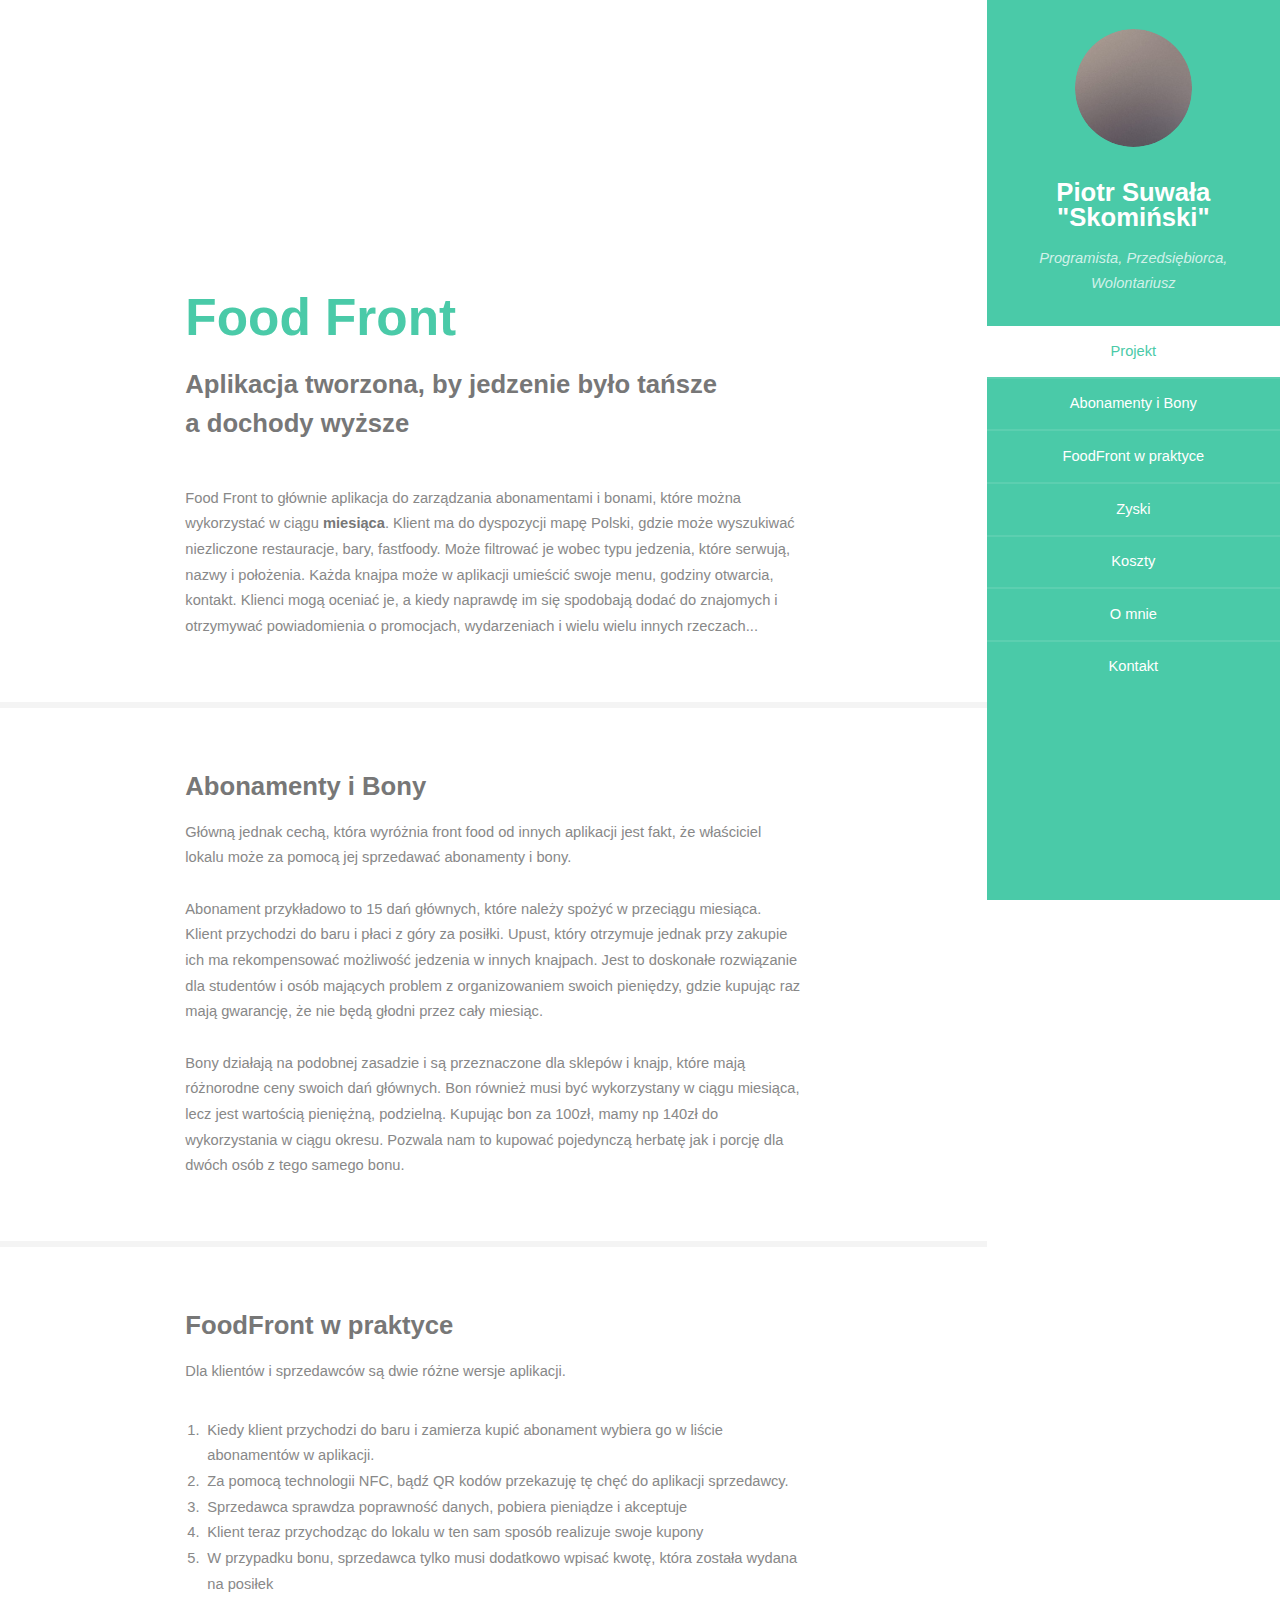
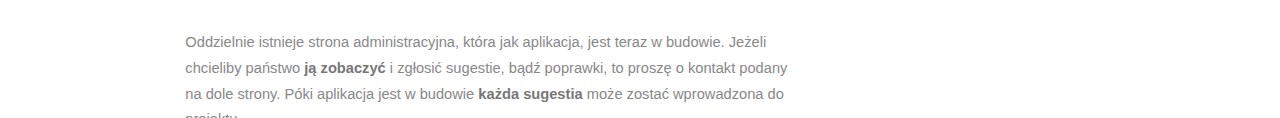
<file: index.html>
<!DOCTYPE html>
<!--
To change this license header, choose License Headers in Project Properties.
To change this template file, choose Tools | Templates
and open the template in the editor.
-->
<html>
    <head>
        <title>Witaj na foodfront.pl - Piotr Skomiński</title>
        <meta charset="UTF-8">
        <meta http-equiv="refresh" content="0; url=/landingpage/" />
        <style media="screen" type="text/css">
            body{background-color: #3B3B3B;color:#b6d9b4}
            img{display: block;margin-left: auto;margin-right: auto;}
            body div{margin-left: 20%;margin-right: 20%;margin-bottom: 100px;}
            b{color: red;}
            a {color:#b6d9b4}
            h1{margin-left: -10%;}
        </style>
    </head>
    <body>

    </body>
</html>
</file>
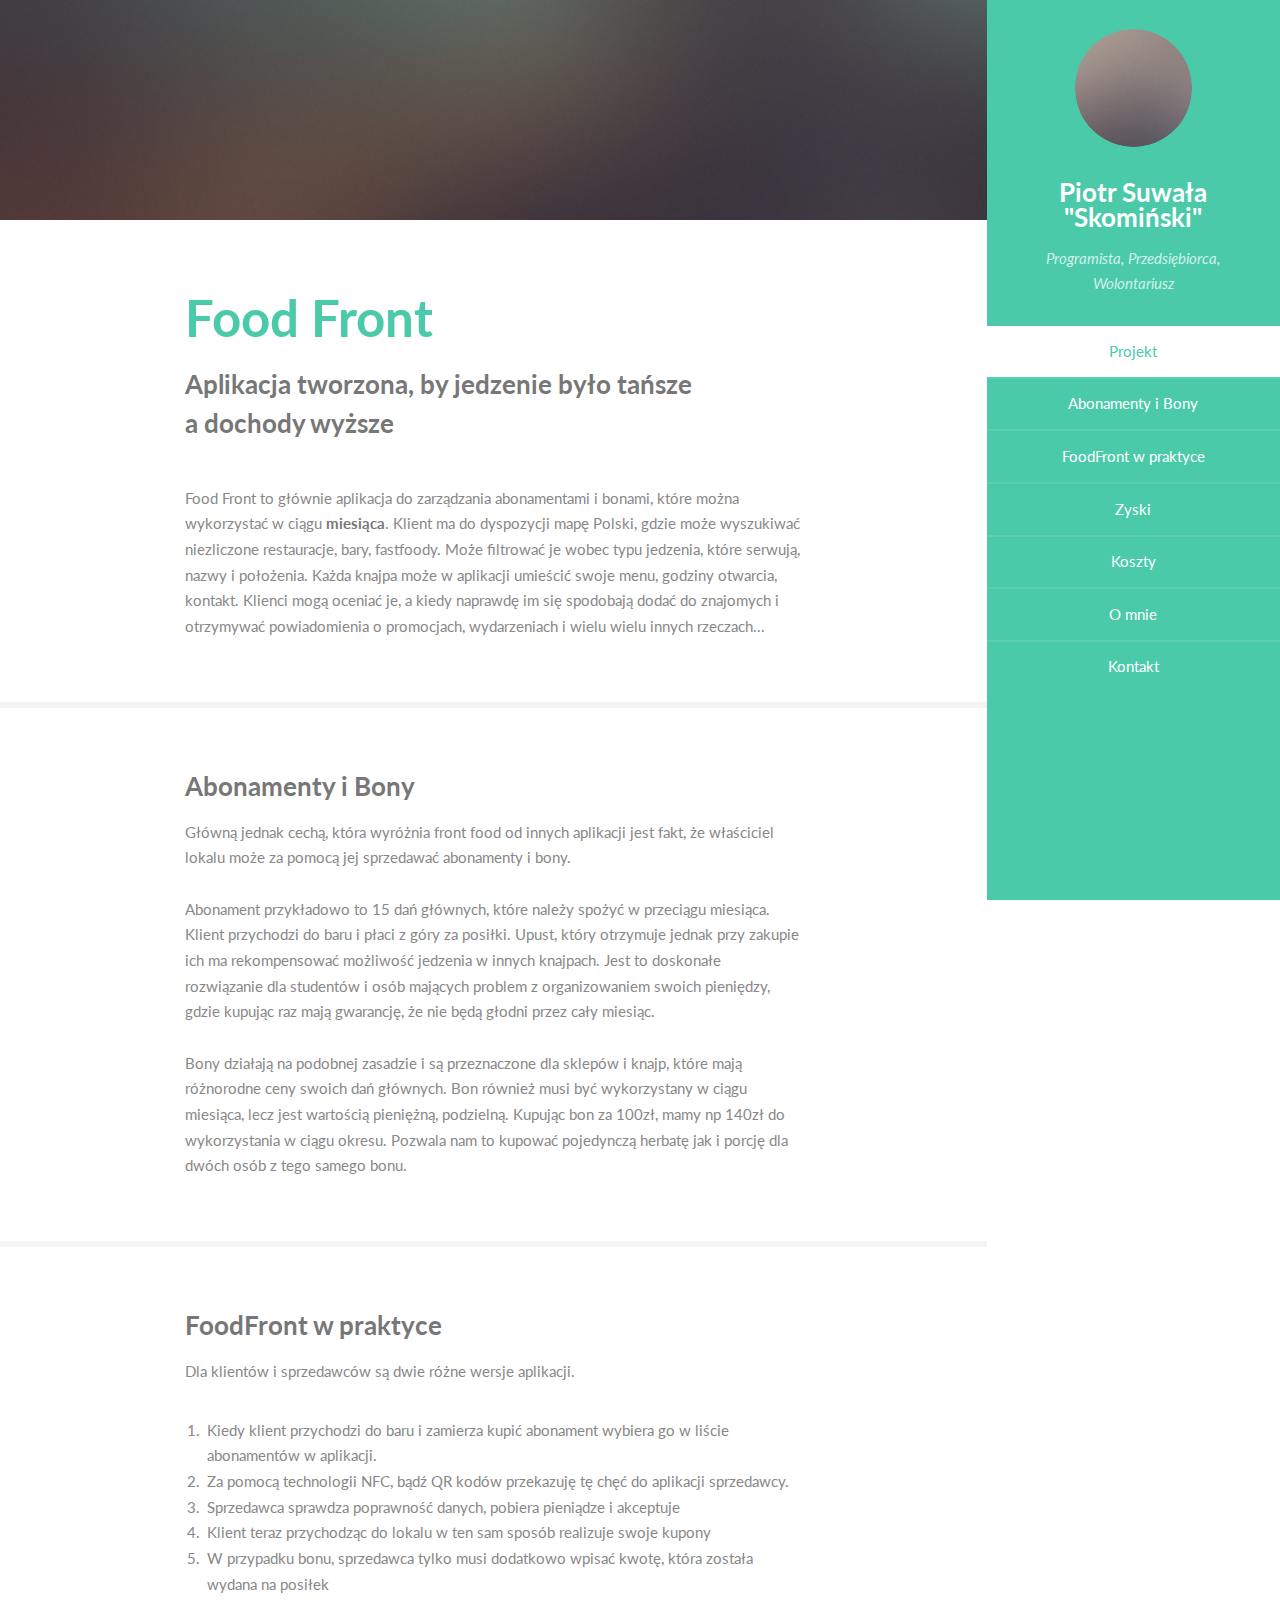
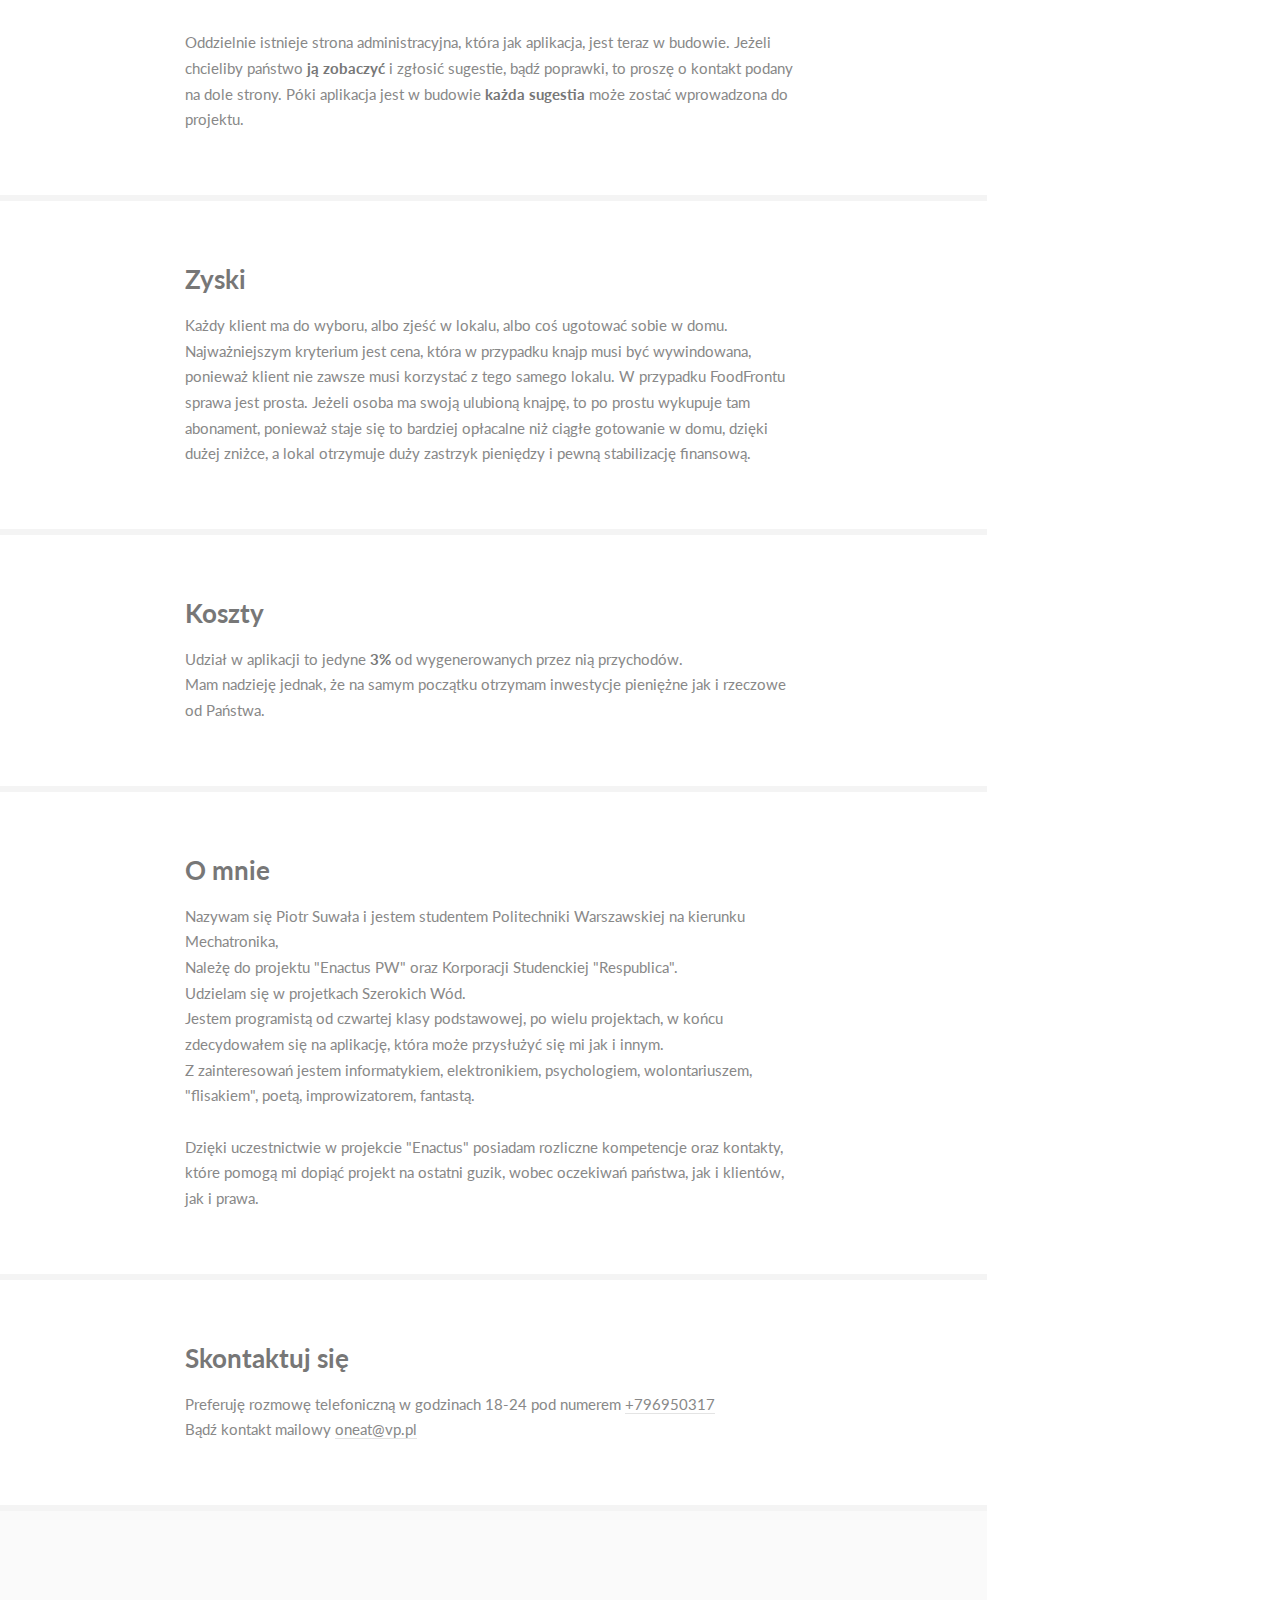
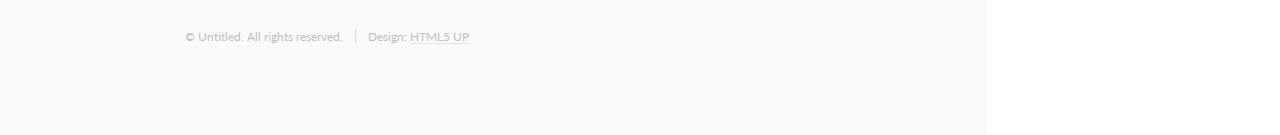
<file: landingpage/index.html>
<!DOCTYPE HTML>
<!--
        Read Only by HTML5 UP
        html5up.net | @n33co
        Free for personal and commercial use under the CCA 3.0 license (html5up.net/license)
-->
<html>
    <head>
        <title>Witaj na foodfront.pl</title>
        <meta charset="utf-8" />
        <meta name="viewport" content="width=device-width, initial-scale=1" />
        <!--[if lte IE 8]><script src="assets/js/ie/html5shiv.js"></script><![endif]-->
        <link rel="stylesheet" href="assets/css/main.css" />
        <!--[if lte IE 8]><link rel="stylesheet" href="assets/css/ie8.css" /><![endif]-->
    </head>
    <body>

        <!-- Header -->
        <section id="header">
            <header>
                <span class="image avatar"><img src="images/avatar.jpg" alt="" /></span>
                <h1 id="logo"><a href="#">Piotr Suwała "Skomiński"</a></h1>
                <p>Programista, Przedsiębiorca, Wolontariusz</p>
            </header>
            <nav id="nav">
                <ul>
                    <li><a href="#one" class="active">Projekt</a></li>
                    <li><a href="#two">Abonamenty i Bony</a></li>
                    <li><a href="#twohalf">FoodFront w praktyce</a></li>
                    <li><a href="#three">Zyski</a></li>
                    <li><a href="#four">Koszty</a></li>
                    <li><a href="#five">O mnie</a></li>
                    <li><a href="#six">Kontakt</a></li>
                </ul>
            </nav>
            <footer>
                <!--<ul class="icons">
                    <li><a href="#" class="icon fa-twitter"><span class="label">Twitter</span></a></li>
                    <li><a href="#" class="icon fa-facebook"><span class="label">Facebook</span></a></li>
                    <li><a href="#" class="icon fa-instagram"><span class="label">Instagram</span></a></li>
                    <li><a href="#" class="icon fa-github"><span class="label">Github</span></a></li>
                    <li><a href="#" class="icon fa-envelope"><span class="label">Email</span></a></li>
                </ul>-->
            </footer>
        </section>

        <!-- Wrapper -->
        <div id="wrapper">

            <!-- Main -->
            <div id="main">

                <!-- One -->
                <section id="one">
                    <div class="container">
                        <header class="major">
                            <h2>Food Front</h2>
                            <p>Aplikacja tworzona, by jedzenie było tańsze<br/>
                                a dochody wyższe</p>
                        </header>
                        <p>
                            Food Front to głównie aplikacja do zarządzania abonamentami i bonami, które można wykorzystać w ciągu <b>miesiąca</b>.
                            Klient ma do dyspozycji mapę Polski, gdzie może wyszukiwać niezliczone restauracje, bary, fastfoody.
                            Może filtrować je wobec typu jedzenia, które serwują, nazwy i położenia.
                            Każda knajpa może w aplikacji umieścić swoje menu, godziny otwarcia, kontakt. 
                            Klienci mogą oceniać je, a kiedy naprawdę im się spodobają dodać do znajomych 
                            i otrzymywać powiadomienia o promocjach, wydarzeniach i wielu wielu innych rzeczach...

                        </p>
                    </div>
                </section>

                <!-- Two -->
                <section id="two">
                    <div class="container">
                        <h3>Abonamenty i Bony</h3>
                        <p>
                            Główną jednak cechą, która wyróżnia front food od innych aplikacji jest fakt, że właściciel lokalu może za pomocą jej
                            sprzedawać abonamenty i bony. <br/><br/>

                            Abonament przykładowo to 15 dań głównych, które należy spożyć w przeciągu miesiąca. Klient przychodzi do baru
                            i płaci z góry za posiłki. Upust, który otrzymuje jednak przy zakupie ich ma rekompensować możliwość jedzenia w innych knajpach.
                            Jest to doskonałe rozwiązanie dla studentów i osób mających problem z organizowaniem swoich pieniędzy, gdzie kupując raz mają
                            gwarancję, że nie będą głodni przez cały miesiąc.<br/><br/>

                            Bony działają na podobnej zasadzie i są przeznaczone dla sklepów i knajp, które mają różnorodne ceny swoich dań głównych.
                            Bon również musi być wykorzystany w ciągu miesiąca, lecz jest wartością pieniężną, podzielną. Kupując bon za 100zł, mamy
                            np 140zł do wykorzystania w ciągu okresu. Pozwala nam to kupować pojedynczą herbatę jak i porcję dla dwóch osób z tego samego bonu.
                        </p>
                    </div>
                </section>


                <section id="twohalf">
                    <div class="container">
                        <h3>FoodFront w praktyce</h3>
                        <p>
                            Dla klientów i sprzedawców są dwie różne wersje aplikacji.<br/>

                        <ol>
                            <li>Kiedy klient przychodzi do baru i zamierza kupić abonament wybiera go w liście abonamentów w aplikacji.</li>
                            <li>Za pomocą technologii NFC, bądź QR kodów przekazuję tę chęć do aplikacji sprzedawcy.</li>
                            <li>Sprzedawca sprawdza poprawność danych, pobiera pieniądze i akceptuje</li>
                            <li>Klient teraz przychodząc do lokalu w ten sam sposób realizuje swoje kupony</li>
                            <li>W przypadku bonu, sprzedawca tylko musi dodatkowo wpisać kwotę, która została wydana na posiłek</li>
                        </ol>

                        Oddzielnie istnieje strona administracyjna, która jak aplikacja, jest teraz w budowie. Jeżeli chcieliby państwo <b>ją zobaczyć</b>
                        i zgłosić sugestie, bądź poprawki, to proszę o kontakt podany na dole strony. Póki aplikacja jest w budowie <b>każda sugestia</b>
                        może zostać wprowadzona do projektu.

                        </p>
                    </div>
                </section>

                <!-- Three -->
                <section id="three">
                    <div class="container">
                        <h3>Zyski</h3>
                        <p>
                            Każdy klient ma do wyboru, albo zjeść w lokalu, albo coś ugotować sobie w domu.
                            Najważniejszym kryterium jest cena, która w przypadku knajp musi być wywindowana, ponieważ klient
                            nie zawsze musi korzystać z tego samego lokalu. W przypadku FoodFrontu sprawa jest prosta.
                            Jeżeli osoba ma swoją ulubioną knajpę, to po prostu wykupuje tam abonament, ponieważ staje się
                            to bardziej opłacalne niż ciągłe gotowanie w domu, dzięki dużej zniżce, a lokal otrzymuje duży
                            zastrzyk pieniędzy i pewną stabilizację finansową.
                            
                            
                            
                        </p>
                    </div>
                </section>

                <section id="four">
                    <div class="container">
                        <h3>Koszty</h3>
                        <p>
                            Udział w aplikacji to jedyne <b>3%</b> od wygenerowanych przez nią przychodów.<br/>
                            Mam nadzieję jednak, że na samym początku otrzymam inwestycje pieniężne jak i rzeczowe od Państwa.
                        </p>
                    </div>
                </section>

                <section id="five">
                    <div class="container">
                        <h3>O mnie</h3>
                        <p>
                            Nazywam się Piotr Suwała i jestem studentem Politechniki Warszawskiej na kierunku Mechatronika, <br/>
                            Należę do projektu "Enactus PW" oraz Korporacji Studenckiej "Respublica". <br/>
                            Udzielam się w projetkach Szerokich Wód. <br/>
                            Jestem programistą od czwartej klasy podstawowej, po wielu projektach, w końcu zdecydowałem się na 
                            aplikację, która może przysłużyć się mi jak i innym. <br/>
                            Z zainteresowań jestem informatykiem, elektronikiem, psychologiem, wolontariuszem,
                            "flisakiem", poetą, improwizatorem, fantastą.<br/><br/>

                            Dzięki uczestnictwie w projekcie "Enactus" posiadam rozliczne kompetencje oraz kontakty, które pomogą mi
                            dopiąć projekt na ostatni guzik, wobec oczekiwań państwa, jak i klientów, jak i prawa.

                        </p>
                    </div>
                </section>

                <section id="six">
                    <div class="container">
                        <h3>Skontaktuj się</h3>
                        <p>
                            Preferuję rozmowę telefoniczną w godzinach 18-24 pod numerem <a href="tel:+796950317">+796950317</a><br/>
                            Bądź kontakt mailowy <a href="mailto:oneat@vp.pl">oneat@vp.pl</a>
                        </p>
                    </div>
                </section>




                <!-- Footer -->
                <section id="footer">
                    <div class="container">
                        <ul class="copyright">
                            <li>&copy; Untitled. All rights reserved.</li><li>Design: <a href="http://html5up.net">HTML5 UP</a></li>
                        </ul>
                    </div>
                </section>

            </div>

            <!-- Scripts -->
            <script src="assets/js/jquery.min.js"></script>
            <script src="assets/js/jquery.scrollzer.min.js"></script>
            <script src="assets/js/jquery.scrolly.min.js"></script>
            <script src="assets/js/skel.min.js"></script>
            <script src="assets/js/util.js"></script>
            <!--[if lte IE 8]><script src="assets/js/ie/respond.min.js"></script><![endif]-->
            <script src="assets/js/main.js"></script>
    </div>
    </body>
</html>
</file>
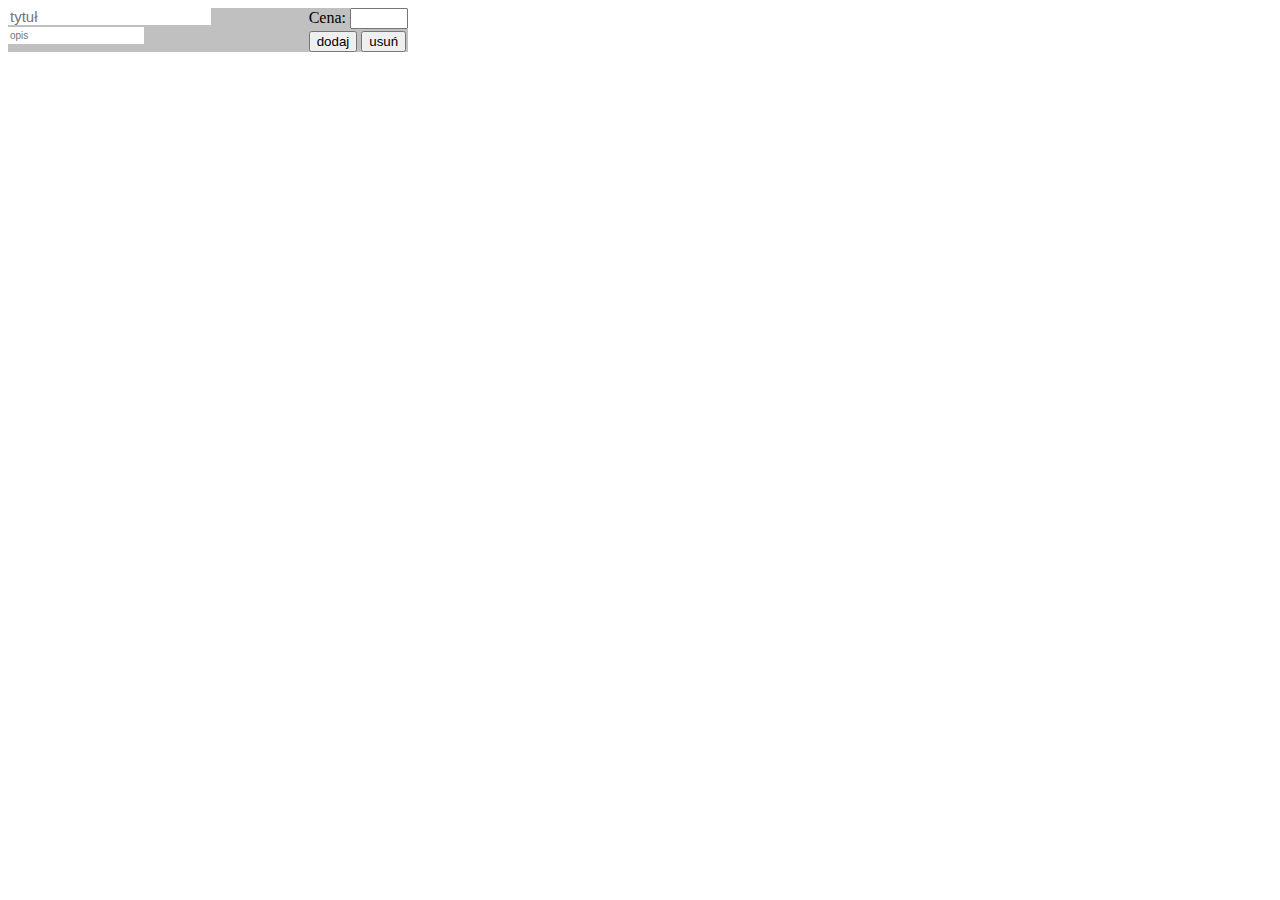
<file: testinger.html>
<!DOCTYPE html>
<!--
To change this license header, choose License Headers in Project Properties.
To change this template file, choose Tools | Templates
and open the template in the editor.
-->
<html>
    <head>
        <title>TODO supply a title</title>
        <meta charset="UTF-8">
        <meta name="viewport" content="width=device-width, initial-scale=1.0">
        <script type="text/javascript">

            

            /**
             * 
             * @param  
             * @returns {undefined}
             */
            function add($element) {
                var $temp = $element.parentNode.parentNode.parentNode.children[1];
                var $append = $element.parentNode.parentNode.parentNode.cloneNode(true);
                $append.children[1].innerHTML = "";
                $temp.appendChild($append);

            }

            function del($element) {
                if ($element.parentNode.parentNode.parentNode.children[1].innerHTML === "") {
                    $element.parentNode.parentNode.parentNode.parentNode.removeChild($element.parentNode.parentNode.parentNode);
                }
            }

            function list() {
                var $temp = nodes(document.getElementById("menu"), new Object())
                $temp = JSON.stringify($temp);

                $form = new XMLHttpRequest();

            }

            function nodes($element, $tree) {
                $root = $element.children[0];
                $tree.price = $root.children[0].children[0].value;
                $tree.title = $root.children[1].value;
                $tree.subtitle = $root.children[2].value;
                var $others = $element.children[1].children;
                $tree.children = new Array();

                for (var $i = 0; $i < $others.length; $i++) {
                    $tree.children[$i] = nodes($others[$i], new Object());
                }

                return $tree;

            }

        </script>
        <style>
            .noborder { border:none;}
        </style>
    </head>
    <body>
        <div style="float:left;" id="menu">
            <div style="background-color: silver;float:left;width:400px;clear:both;">
                <div style="display:block;float:right;"> 
                    Cena:
                    <input style="width:50px;height:15px;margin-bottom: 2px;" type="text"><br/>
                    <input onclick="add(this)" type="button" value="dodaj"/>
                    <input onclick="del(this)" type="button" value="usuń"/>

                </div>
                <input class="noborder" placeholder="tytuł"  style="display:block;height:15px;margin-bottom: 2px;font-size:15px;" type="text">
                <input class="noborder" placeholder="opis" style="display:block;height:15px;font-size:10px;" type="text">



            </div>
            <div style="margin-left:20px;clear:both;float:left;width:400px;"> 

            </div>
        </div>
    </body>
</html>
</file>
<file: landingpage/assets/css/ie8.css>
/*
	Read Only by HTML5 UP
	html5up.net | @n33co
	Free for personal and commercial use under the CCA 3.0 license (html5up.net/license)
*/

/* Basic */

	code,
	input[type="text"],
	input[type="password"],
	input[type="email"],
	select,
	textarea,
	.box,
	.image,
	.image img,
	input[type="submit"],
	input[type="reset"],
	input[type="button"],
	.button {
		position: relative;
		-ms-behavior: url("assets/js/ie/PIE.htc");
	}

/* Form */

	input[type="text"],
	input[type="password"],
	input[type="email"],
	select {
		line-height: 2.75em;
	}

	input[type="checkbox"],
	input[type="radio"] {
		-moz-appearance: normal;
		-webkit-appearance: normal;
		-ms-appearance: normal;
		appearance: normal;
	}

		input[type="checkbox"] + label,
		input[type="radio"] + label {
			padding: 0 0 0 1.5em;
		}

			input[type="checkbox"] + label:before,
			input[type="radio"] + label:before {
				display: none;
			}

/* Button */

	input[type="submit"].alt,
	input[type="reset"].alt,
	input[type="button"].alt,
	.button.alt {
		border: solid 2px #e4e4e4;
	}
</file>
<file: landingpage/assets/css/main.css>
@import url("font-awesome.min.css");
@import url("http://fonts.googleapis.com/css?family=Lato:400,400italic,700,700italic|Source+Code+Pro:400");

/*
	Read Only by HTML5 UP
	html5up.net | @n33co
	Free for personal and commercial use under the CCA 3.0 license (html5up.net/license)
*/

/* Reset */

	html, body, div, span, applet, object, iframe, h1, h2, h3, h4, h5, h6, p, blockquote, pre, a, abbr, acronym, address, big, cite, code, del, dfn, em, img, ins, kbd, q, s, samp, small, strike, strong, sub, sup, tt, var, b, u, i, center, dl, dt, dd, ol, ul, li, fieldset, form, label, legend, table, caption, tbody, tfoot, thead, tr, th, td, article, aside, canvas, details, embed, figure, figcaption, footer, header, hgroup, menu, nav, output, ruby, section, summary, time, mark, audio, video {
		margin: 0;
		padding: 0;
		border: 0;
		font-size: 100%;
		font: inherit;
		vertical-align: baseline;
	}

	article, aside, details, figcaption, figure, footer, header, hgroup, menu, nav, section {
		display: block;
	}

	body {
		line-height: 1;
	}

	ol, ul {
		list-style: none;
	}

	blockquote, q {
		quotes: none;
	}

	blockquote:before, blockquote:after, q:before, q:after {
		content: '';
		content: none;
	}

	table {
		border-collapse: collapse;
		border-spacing: 0;
	}

	body {
		-webkit-text-size-adjust: none;
	}

/* Box Model */

	*, *:before, *:after {
		-moz-box-sizing: border-box;
		-webkit-box-sizing: border-box;
		box-sizing: border-box;
	}

/* Containers */

	.container {
		margin-left: auto;
		margin-right: auto;
	}

	.container.\31 25\25 {
		width: 100%;
		max-width: 56.25em;
		min-width: 45em;
	}

	.container.\37 5\25 {
		width: 33.75em;
	}

	.container.\35 0\25 {
		width: 22.5em;
	}

	.container.\32 5\25 {
		width: 11.25em;
	}

	.container {
		width: 45em;
	}

	@media screen and (max-width: 1680px) {

		.container.\31 25\25 {
			width: 100%;
			max-width: 56.25em;
			min-width: 45em;
		}

		.container.\37 5\25 {
			width: 33.75em;
		}

		.container.\35 0\25 {
			width: 22.5em;
		}

		.container.\32 5\25 {
			width: 11.25em;
		}

		.container {
			width: 45em;
		}

	}

	@media screen and (max-width: 1280px) {

		.container.\31 25\25 {
			width: 100%;
			max-width: 52.5em;
			min-width: 42em;
		}

		.container.\37 5\25 {
			width: 31.5em;
		}

		.container.\35 0\25 {
			width: 21em;
		}

		.container.\32 5\25 {
			width: 10.5em;
		}

		.container {
			width: 42em;
		}

	}

	@media screen and (max-width: 1024px) {

		.container.\31 25\25 {
			width: 100%;
			max-width: 106.25%;
			min-width: 85%;
		}

		.container.\37 5\25 {
			width: 63.75%;
		}

		.container.\35 0\25 {
			width: 42.5%;
		}

		.container.\32 5\25 {
			width: 21.25%;
		}

		.container {
			width: 85% !important;
		}

	}

	@media screen and (max-width: 736px) {

		.container.\31 25\25 {
			width: 100%;
			max-width: 112.5%;
			min-width: 90%;
		}

		.container.\37 5\25 {
			width: 67.5%;
		}

		.container.\35 0\25 {
			width: 45%;
		}

		.container.\32 5\25 {
			width: 22.5%;
		}

		.container {
			width: 90% !important;
		}

	}

	@media screen and (max-width: 480px) {

		.container.\31 25\25 {
			width: 100%;
			max-width: 112.5%;
			min-width: 90%;
		}

		.container.\37 5\25 {
			width: 67.5%;
		}

		.container.\35 0\25 {
			width: 45%;
		}

		.container.\32 5\25 {
			width: 22.5%;
		}

		.container {
			width: 90% !important;
		}

	}

/* Grid */

	.row {
		border-bottom: solid 1px transparent;
		-moz-box-sizing: border-box;
		-webkit-box-sizing: border-box;
		box-sizing: border-box;
	}

	.row > * {
		float: left;
		-moz-box-sizing: border-box;
		-webkit-box-sizing: border-box;
		box-sizing: border-box;
	}

	.row:after, .row:before {
		content: '';
		display: block;
		clear: both;
		height: 0;
	}

	.row.uniform > * > :first-child {
		margin-top: 0;
	}

	.row.uniform > * > :last-child {
		margin-bottom: 0;
	}

	.row.\30 \25 > * {
		padding: 0 0 0 0em;
	}

	.row.\30 \25 {
		margin: 0 0 -1px 0em;
	}

	.row.uniform.\30 \25 > * {
		padding: 0em 0 0 0em;
	}

	.row.uniform.\30 \25 {
		margin: 0em 0 -1px 0em;
	}

	.row > * {
		padding: 0 0 0 2em;
	}

	.row {
		margin: 0 0 -1px -2em;
	}

	.row.uniform > * {
		padding: 2em 0 0 2em;
	}

	.row.uniform {
		margin: -2em 0 -1px -2em;
	}

	.row.\32 00\25 > * {
		padding: 0 0 0 4em;
	}

	.row.\32 00\25 {
		margin: 0 0 -1px -4em;
	}

	.row.uniform.\32 00\25 > * {
		padding: 4em 0 0 4em;
	}

	.row.uniform.\32 00\25 {
		margin: -4em 0 -1px -4em;
	}

	.row.\31 50\25 > * {
		padding: 0 0 0 3em;
	}

	.row.\31 50\25 {
		margin: 0 0 -1px -3em;
	}

	.row.uniform.\31 50\25 > * {
		padding: 3em 0 0 3em;
	}

	.row.uniform.\31 50\25 {
		margin: -3em 0 -1px -3em;
	}

	.row.\35 0\25 > * {
		padding: 0 0 0 1em;
	}

	.row.\35 0\25 {
		margin: 0 0 -1px -1em;
	}

	.row.uniform.\35 0\25 > * {
		padding: 1em 0 0 1em;
	}

	.row.uniform.\35 0\25 {
		margin: -1em 0 -1px -1em;
	}

	.row.\32 5\25 > * {
		padding: 0 0 0 0.5em;
	}

	.row.\32 5\25 {
		margin: 0 0 -1px -0.5em;
	}

	.row.uniform.\32 5\25 > * {
		padding: 0.5em 0 0 0.5em;
	}

	.row.uniform.\32 5\25 {
		margin: -0.5em 0 -1px -0.5em;
	}

	.\31 2u, .\31 2u\24 {
		width: 100%;
		clear: none;
		margin-left: 0;
	}

	.\31 1u, .\31 1u\24 {
		width: 91.6666666667%;
		clear: none;
		margin-left: 0;
	}

	.\31 0u, .\31 0u\24 {
		width: 83.3333333333%;
		clear: none;
		margin-left: 0;
	}

	.\39 u, .\39 u\24 {
		width: 75%;
		clear: none;
		margin-left: 0;
	}

	.\38 u, .\38 u\24 {
		width: 66.6666666667%;
		clear: none;
		margin-left: 0;
	}

	.\37 u, .\37 u\24 {
		width: 58.3333333333%;
		clear: none;
		margin-left: 0;
	}

	.\36 u, .\36 u\24 {
		width: 50%;
		clear: none;
		margin-left: 0;
	}

	.\35 u, .\35 u\24 {
		width: 41.6666666667%;
		clear: none;
		margin-left: 0;
	}

	.\34 u, .\34 u\24 {
		width: 33.3333333333%;
		clear: none;
		margin-left: 0;
	}

	.\33 u, .\33 u\24 {
		width: 25%;
		clear: none;
		margin-left: 0;
	}

	.\32 u, .\32 u\24 {
		width: 16.6666666667%;
		clear: none;
		margin-left: 0;
	}

	.\31 u, .\31 u\24 {
		width: 8.3333333333%;
		clear: none;
		margin-left: 0;
	}

	.\31 2u\24 + *,
	.\31 1u\24 + *,
	.\31 0u\24 + *,
	.\39 u\24 + *,
	.\38 u\24 + *,
	.\37 u\24 + *,
	.\36 u\24 + *,
	.\35 u\24 + *,
	.\34 u\24 + *,
	.\33 u\24 + *,
	.\32 u\24 + *,
	.\31 u\24 + * {
		clear: left;
	}

	.\-11u {
		margin-left: 91.66667%;
	}

	.\-10u {
		margin-left: 83.33333%;
	}

	.\-9u {
		margin-left: 75%;
	}

	.\-8u {
		margin-left: 66.66667%;
	}

	.\-7u {
		margin-left: 58.33333%;
	}

	.\-6u {
		margin-left: 50%;
	}

	.\-5u {
		margin-left: 41.66667%;
	}

	.\-4u {
		margin-left: 33.33333%;
	}

	.\-3u {
		margin-left: 25%;
	}

	.\-2u {
		margin-left: 16.66667%;
	}

	.\-1u {
		margin-left: 8.33333%;
	}

	@media screen and (max-width: 1680px) {

		.row > * {
			padding: 0 0 0 2em;
		}

		.row {
			margin: 0 0 -1px -2em;
		}

		.row.uniform > * {
			padding: 2em 0 0 2em;
		}

		.row.uniform {
			margin: -2em 0 -1px -2em;
		}

		.row.\32 00\25 > * {
			padding: 0 0 0 4em;
		}

		.row.\32 00\25 {
			margin: 0 0 -1px -4em;
		}

		.row.uniform.\32 00\25 > * {
			padding: 4em 0 0 4em;
		}

		.row.uniform.\32 00\25 {
			margin: -4em 0 -1px -4em;
		}

		.row.\31 50\25 > * {
			padding: 0 0 0 3em;
		}

		.row.\31 50\25 {
			margin: 0 0 -1px -3em;
		}

		.row.uniform.\31 50\25 > * {
			padding: 3em 0 0 3em;
		}

		.row.uniform.\31 50\25 {
			margin: -3em 0 -1px -3em;
		}

		.row.\35 0\25 > * {
			padding: 0 0 0 1em;
		}

		.row.\35 0\25 {
			margin: 0 0 -1px -1em;
		}

		.row.uniform.\35 0\25 > * {
			padding: 1em 0 0 1em;
		}

		.row.uniform.\35 0\25 {
			margin: -1em 0 -1px -1em;
		}

		.row.\32 5\25 > * {
			padding: 0 0 0 0.5em;
		}

		.row.\32 5\25 {
			margin: 0 0 -1px -0.5em;
		}

		.row.uniform.\32 5\25 > * {
			padding: 0.5em 0 0 0.5em;
		}

		.row.uniform.\32 5\25 {
			margin: -0.5em 0 -1px -0.5em;
		}

		.\31 2u\28xlarge\29, .\31 2u\24\28xlarge\29 {
			width: 100%;
			clear: none;
			margin-left: 0;
		}

		.\31 1u\28xlarge\29, .\31 1u\24\28xlarge\29 {
			width: 91.6666666667%;
			clear: none;
			margin-left: 0;
		}

		.\31 0u\28xlarge\29, .\31 0u\24\28xlarge\29 {
			width: 83.3333333333%;
			clear: none;
			margin-left: 0;
		}

		.\39 u\28xlarge\29, .\39 u\24\28xlarge\29 {
			width: 75%;
			clear: none;
			margin-left: 0;
		}

		.\38 u\28xlarge\29, .\38 u\24\28xlarge\29 {
			width: 66.6666666667%;
			clear: none;
			margin-left: 0;
		}

		.\37 u\28xlarge\29, .\37 u\24\28xlarge\29 {
			width: 58.3333333333%;
			clear: none;
			margin-left: 0;
		}

		.\36 u\28xlarge\29, .\36 u\24\28xlarge\29 {
			width: 50%;
			clear: none;
			margin-left: 0;
		}

		.\35 u\28xlarge\29, .\35 u\24\28xlarge\29 {
			width: 41.6666666667%;
			clear: none;
			margin-left: 0;
		}

		.\34 u\28xlarge\29, .\34 u\24\28xlarge\29 {
			width: 33.3333333333%;
			clear: none;
			margin-left: 0;
		}

		.\33 u\28xlarge\29, .\33 u\24\28xlarge\29 {
			width: 25%;
			clear: none;
			margin-left: 0;
		}

		.\32 u\28xlarge\29, .\32 u\24\28xlarge\29 {
			width: 16.6666666667%;
			clear: none;
			margin-left: 0;
		}

		.\31 u\28xlarge\29, .\31 u\24\28xlarge\29 {
			width: 8.3333333333%;
			clear: none;
			margin-left: 0;
		}

		.\31 2u\24\28xlarge\29 + *,
		.\31 1u\24\28xlarge\29 + *,
		.\31 0u\24\28xlarge\29 + *,
		.\39 u\24\28xlarge\29 + *,
		.\38 u\24\28xlarge\29 + *,
		.\37 u\24\28xlarge\29 + *,
		.\36 u\24\28xlarge\29 + *,
		.\35 u\24\28xlarge\29 + *,
		.\34 u\24\28xlarge\29 + *,
		.\33 u\24\28xlarge\29 + *,
		.\32 u\24\28xlarge\29 + *,
		.\31 u\24\28xlarge\29 + * {
			clear: left;
		}

		.\-11u\28xlarge\29 {
			margin-left: 91.66667%;
		}

		.\-10u\28xlarge\29 {
			margin-left: 83.33333%;
		}

		.\-9u\28xlarge\29 {
			margin-left: 75%;
		}

		.\-8u\28xlarge\29 {
			margin-left: 66.66667%;
		}

		.\-7u\28xlarge\29 {
			margin-left: 58.33333%;
		}

		.\-6u\28xlarge\29 {
			margin-left: 50%;
		}

		.\-5u\28xlarge\29 {
			margin-left: 41.66667%;
		}

		.\-4u\28xlarge\29 {
			margin-left: 33.33333%;
		}

		.\-3u\28xlarge\29 {
			margin-left: 25%;
		}

		.\-2u\28xlarge\29 {
			margin-left: 16.66667%;
		}

		.\-1u\28xlarge\29 {
			margin-left: 8.33333%;
		}

	}

	@media screen and (max-width: 1280px) {

		.row > * {
			padding: 0 0 0 1.5em;
		}

		.row {
			margin: 0 0 -1px -1.5em;
		}

		.row.uniform > * {
			padding: 1.5em 0 0 1.5em;
		}

		.row.uniform {
			margin: -1.5em 0 -1px -1.5em;
		}

		.row.\32 00\25 > * {
			padding: 0 0 0 3em;
		}

		.row.\32 00\25 {
			margin: 0 0 -1px -3em;
		}

		.row.uniform.\32 00\25 > * {
			padding: 3em 0 0 3em;
		}

		.row.uniform.\32 00\25 {
			margin: -3em 0 -1px -3em;
		}

		.row.\31 50\25 > * {
			padding: 0 0 0 2.25em;
		}

		.row.\31 50\25 {
			margin: 0 0 -1px -2.25em;
		}

		.row.uniform.\31 50\25 > * {
			padding: 2.25em 0 0 2.25em;
		}

		.row.uniform.\31 50\25 {
			margin: -2.25em 0 -1px -2.25em;
		}

		.row.\35 0\25 > * {
			padding: 0 0 0 0.75em;
		}

		.row.\35 0\25 {
			margin: 0 0 -1px -0.75em;
		}

		.row.uniform.\35 0\25 > * {
			padding: 0.75em 0 0 0.75em;
		}

		.row.uniform.\35 0\25 {
			margin: -0.75em 0 -1px -0.75em;
		}

		.row.\32 5\25 > * {
			padding: 0 0 0 0.375em;
		}

		.row.\32 5\25 {
			margin: 0 0 -1px -0.375em;
		}

		.row.uniform.\32 5\25 > * {
			padding: 0.375em 0 0 0.375em;
		}

		.row.uniform.\32 5\25 {
			margin: -0.375em 0 -1px -0.375em;
		}

		.\31 2u\28large\29, .\31 2u\24\28large\29 {
			width: 100%;
			clear: none;
			margin-left: 0;
		}

		.\31 1u\28large\29, .\31 1u\24\28large\29 {
			width: 91.6666666667%;
			clear: none;
			margin-left: 0;
		}

		.\31 0u\28large\29, .\31 0u\24\28large\29 {
			width: 83.3333333333%;
			clear: none;
			margin-left: 0;
		}

		.\39 u\28large\29, .\39 u\24\28large\29 {
			width: 75%;
			clear: none;
			margin-left: 0;
		}

		.\38 u\28large\29, .\38 u\24\28large\29 {
			width: 66.6666666667%;
			clear: none;
			margin-left: 0;
		}

		.\37 u\28large\29, .\37 u\24\28large\29 {
			width: 58.3333333333%;
			clear: none;
			margin-left: 0;
		}

		.\36 u\28large\29, .\36 u\24\28large\29 {
			width: 50%;
			clear: none;
			margin-left: 0;
		}

		.\35 u\28large\29, .\35 u\24\28large\29 {
			width: 41.6666666667%;
			clear: none;
			margin-left: 0;
		}

		.\34 u\28large\29, .\34 u\24\28large\29 {
			width: 33.3333333333%;
			clear: none;
			margin-left: 0;
		}

		.\33 u\28large\29, .\33 u\24\28large\29 {
			width: 25%;
			clear: none;
			margin-left: 0;
		}

		.\32 u\28large\29, .\32 u\24\28large\29 {
			width: 16.6666666667%;
			clear: none;
			margin-left: 0;
		}

		.\31 u\28large\29, .\31 u\24\28large\29 {
			width: 8.3333333333%;
			clear: none;
			margin-left: 0;
		}

		.\31 2u\24\28large\29 + *,
		.\31 1u\24\28large\29 + *,
		.\31 0u\24\28large\29 + *,
		.\39 u\24\28large\29 + *,
		.\38 u\24\28large\29 + *,
		.\37 u\24\28large\29 + *,
		.\36 u\24\28large\29 + *,
		.\35 u\24\28large\29 + *,
		.\34 u\24\28large\29 + *,
		.\33 u\24\28large\29 + *,
		.\32 u\24\28large\29 + *,
		.\31 u\24\28large\29 + * {
			clear: left;
		}

		.\-11u\28large\29 {
			margin-left: 91.66667%;
		}

		.\-10u\28large\29 {
			margin-left: 83.33333%;
		}

		.\-9u\28large\29 {
			margin-left: 75%;
		}

		.\-8u\28large\29 {
			margin-left: 66.66667%;
		}

		.\-7u\28large\29 {
			margin-left: 58.33333%;
		}

		.\-6u\28large\29 {
			margin-left: 50%;
		}

		.\-5u\28large\29 {
			margin-left: 41.66667%;
		}

		.\-4u\28large\29 {
			margin-left: 33.33333%;
		}

		.\-3u\28large\29 {
			margin-left: 25%;
		}

		.\-2u\28large\29 {
			margin-left: 16.66667%;
		}

		.\-1u\28large\29 {
			margin-left: 8.33333%;
		}

	}

	@media screen and (max-width: 1024px) {

		.row > * {
			padding: 0 0 0 1.5em;
		}

		.row {
			margin: 0 0 -1px -1.5em;
		}

		.row.uniform > * {
			padding: 1.5em 0 0 1.5em;
		}

		.row.uniform {
			margin: -1.5em 0 -1px -1.5em;
		}

		.row.\32 00\25 > * {
			padding: 0 0 0 3em;
		}

		.row.\32 00\25 {
			margin: 0 0 -1px -3em;
		}

		.row.uniform.\32 00\25 > * {
			padding: 3em 0 0 3em;
		}

		.row.uniform.\32 00\25 {
			margin: -3em 0 -1px -3em;
		}

		.row.\31 50\25 > * {
			padding: 0 0 0 2.25em;
		}

		.row.\31 50\25 {
			margin: 0 0 -1px -2.25em;
		}

		.row.uniform.\31 50\25 > * {
			padding: 2.25em 0 0 2.25em;
		}

		.row.uniform.\31 50\25 {
			margin: -2.25em 0 -1px -2.25em;
		}

		.row.\35 0\25 > * {
			padding: 0 0 0 0.75em;
		}

		.row.\35 0\25 {
			margin: 0 0 -1px -0.75em;
		}

		.row.uniform.\35 0\25 > * {
			padding: 0.75em 0 0 0.75em;
		}

		.row.uniform.\35 0\25 {
			margin: -0.75em 0 -1px -0.75em;
		}

		.row.\32 5\25 > * {
			padding: 0 0 0 0.375em;
		}

		.row.\32 5\25 {
			margin: 0 0 -1px -0.375em;
		}

		.row.uniform.\32 5\25 > * {
			padding: 0.375em 0 0 0.375em;
		}

		.row.uniform.\32 5\25 {
			margin: -0.375em 0 -1px -0.375em;
		}

		.\31 2u\28medium\29, .\31 2u\24\28medium\29 {
			width: 100%;
			clear: none;
			margin-left: 0;
		}

		.\31 1u\28medium\29, .\31 1u\24\28medium\29 {
			width: 91.6666666667%;
			clear: none;
			margin-left: 0;
		}

		.\31 0u\28medium\29, .\31 0u\24\28medium\29 {
			width: 83.3333333333%;
			clear: none;
			margin-left: 0;
		}

		.\39 u\28medium\29, .\39 u\24\28medium\29 {
			width: 75%;
			clear: none;
			margin-left: 0;
		}

		.\38 u\28medium\29, .\38 u\24\28medium\29 {
			width: 66.6666666667%;
			clear: none;
			margin-left: 0;
		}

		.\37 u\28medium\29, .\37 u\24\28medium\29 {
			width: 58.3333333333%;
			clear: none;
			margin-left: 0;
		}

		.\36 u\28medium\29, .\36 u\24\28medium\29 {
			width: 50%;
			clear: none;
			margin-left: 0;
		}

		.\35 u\28medium\29, .\35 u\24\28medium\29 {
			width: 41.6666666667%;
			clear: none;
			margin-left: 0;
		}

		.\34 u\28medium\29, .\34 u\24\28medium\29 {
			width: 33.3333333333%;
			clear: none;
			margin-left: 0;
		}

		.\33 u\28medium\29, .\33 u\24\28medium\29 {
			width: 25%;
			clear: none;
			margin-left: 0;
		}

		.\32 u\28medium\29, .\32 u\24\28medium\29 {
			width: 16.6666666667%;
			clear: none;
			margin-left: 0;
		}

		.\31 u\28medium\29, .\31 u\24\28medium\29 {
			width: 8.3333333333%;
			clear: none;
			margin-left: 0;
		}

		.\31 2u\24\28medium\29 + *,
		.\31 1u\24\28medium\29 + *,
		.\31 0u\24\28medium\29 + *,
		.\39 u\24\28medium\29 + *,
		.\38 u\24\28medium\29 + *,
		.\37 u\24\28medium\29 + *,
		.\36 u\24\28medium\29 + *,
		.\35 u\24\28medium\29 + *,
		.\34 u\24\28medium\29 + *,
		.\33 u\24\28medium\29 + *,
		.\32 u\24\28medium\29 + *,
		.\31 u\24\28medium\29 + * {
			clear: left;
		}

		.\-11u\28medium\29 {
			margin-left: 91.66667%;
		}

		.\-10u\28medium\29 {
			margin-left: 83.33333%;
		}

		.\-9u\28medium\29 {
			margin-left: 75%;
		}

		.\-8u\28medium\29 {
			margin-left: 66.66667%;
		}

		.\-7u\28medium\29 {
			margin-left: 58.33333%;
		}

		.\-6u\28medium\29 {
			margin-left: 50%;
		}

		.\-5u\28medium\29 {
			margin-left: 41.66667%;
		}

		.\-4u\28medium\29 {
			margin-left: 33.33333%;
		}

		.\-3u\28medium\29 {
			margin-left: 25%;
		}

		.\-2u\28medium\29 {
			margin-left: 16.66667%;
		}

		.\-1u\28medium\29 {
			margin-left: 8.33333%;
		}

	}

	@media screen and (max-width: 736px) {

		.row > * {
			padding: 0 0 0 1.25em;
		}

		.row {
			margin: 0 0 -1px -1.25em;
		}

		.row.uniform > * {
			padding: 1.25em 0 0 1.25em;
		}

		.row.uniform {
			margin: -1.25em 0 -1px -1.25em;
		}

		.row.\32 00\25 > * {
			padding: 0 0 0 2.5em;
		}

		.row.\32 00\25 {
			margin: 0 0 -1px -2.5em;
		}

		.row.uniform.\32 00\25 > * {
			padding: 2.5em 0 0 2.5em;
		}

		.row.uniform.\32 00\25 {
			margin: -2.5em 0 -1px -2.5em;
		}

		.row.\31 50\25 > * {
			padding: 0 0 0 1.875em;
		}

		.row.\31 50\25 {
			margin: 0 0 -1px -1.875em;
		}

		.row.uniform.\31 50\25 > * {
			padding: 1.875em 0 0 1.875em;
		}

		.row.uniform.\31 50\25 {
			margin: -1.875em 0 -1px -1.875em;
		}

		.row.\35 0\25 > * {
			padding: 0 0 0 0.625em;
		}

		.row.\35 0\25 {
			margin: 0 0 -1px -0.625em;
		}

		.row.uniform.\35 0\25 > * {
			padding: 0.625em 0 0 0.625em;
		}

		.row.uniform.\35 0\25 {
			margin: -0.625em 0 -1px -0.625em;
		}

		.row.\32 5\25 > * {
			padding: 0 0 0 0.3125em;
		}

		.row.\32 5\25 {
			margin: 0 0 -1px -0.3125em;
		}

		.row.uniform.\32 5\25 > * {
			padding: 0.3125em 0 0 0.3125em;
		}

		.row.uniform.\32 5\25 {
			margin: -0.3125em 0 -1px -0.3125em;
		}

		.\31 2u\28small\29, .\31 2u\24\28small\29 {
			width: 100%;
			clear: none;
			margin-left: 0;
		}

		.\31 1u\28small\29, .\31 1u\24\28small\29 {
			width: 91.6666666667%;
			clear: none;
			margin-left: 0;
		}

		.\31 0u\28small\29, .\31 0u\24\28small\29 {
			width: 83.3333333333%;
			clear: none;
			margin-left: 0;
		}

		.\39 u\28small\29, .\39 u\24\28small\29 {
			width: 75%;
			clear: none;
			margin-left: 0;
		}

		.\38 u\28small\29, .\38 u\24\28small\29 {
			width: 66.6666666667%;
			clear: none;
			margin-left: 0;
		}

		.\37 u\28small\29, .\37 u\24\28small\29 {
			width: 58.3333333333%;
			clear: none;
			margin-left: 0;
		}

		.\36 u\28small\29, .\36 u\24\28small\29 {
			width: 50%;
			clear: none;
			margin-left: 0;
		}

		.\35 u\28small\29, .\35 u\24\28small\29 {
			width: 41.6666666667%;
			clear: none;
			margin-left: 0;
		}

		.\34 u\28small\29, .\34 u\24\28small\29 {
			width: 33.3333333333%;
			clear: none;
			margin-left: 0;
		}

		.\33 u\28small\29, .\33 u\24\28small\29 {
			width: 25%;
			clear: none;
			margin-left: 0;
		}

		.\32 u\28small\29, .\32 u\24\28small\29 {
			width: 16.6666666667%;
			clear: none;
			margin-left: 0;
		}

		.\31 u\28small\29, .\31 u\24\28small\29 {
			width: 8.3333333333%;
			clear: none;
			margin-left: 0;
		}

		.\31 2u\24\28small\29 + *,
		.\31 1u\24\28small\29 + *,
		.\31 0u\24\28small\29 + *,
		.\39 u\24\28small\29 + *,
		.\38 u\24\28small\29 + *,
		.\37 u\24\28small\29 + *,
		.\36 u\24\28small\29 + *,
		.\35 u\24\28small\29 + *,
		.\34 u\24\28small\29 + *,
		.\33 u\24\28small\29 + *,
		.\32 u\24\28small\29 + *,
		.\31 u\24\28small\29 + * {
			clear: left;
		}

		.\-11u\28small\29 {
			margin-left: 91.66667%;
		}

		.\-10u\28small\29 {
			margin-left: 83.33333%;
		}

		.\-9u\28small\29 {
			margin-left: 75%;
		}

		.\-8u\28small\29 {
			margin-left: 66.66667%;
		}

		.\-7u\28small\29 {
			margin-left: 58.33333%;
		}

		.\-6u\28small\29 {
			margin-left: 50%;
		}

		.\-5u\28small\29 {
			margin-left: 41.66667%;
		}

		.\-4u\28small\29 {
			margin-left: 33.33333%;
		}

		.\-3u\28small\29 {
			margin-left: 25%;
		}

		.\-2u\28small\29 {
			margin-left: 16.66667%;
		}

		.\-1u\28small\29 {
			margin-left: 8.33333%;
		}

	}

	@media screen and (max-width: 480px) {

		.row > * {
			padding: 0 0 0 1.25em;
		}

		.row {
			margin: 0 0 -1px -1.25em;
		}

		.row.uniform > * {
			padding: 1.25em 0 0 1.25em;
		}

		.row.uniform {
			margin: -1.25em 0 -1px -1.25em;
		}

		.row.\32 00\25 > * {
			padding: 0 0 0 2.5em;
		}

		.row.\32 00\25 {
			margin: 0 0 -1px -2.5em;
		}

		.row.uniform.\32 00\25 > * {
			padding: 2.5em 0 0 2.5em;
		}

		.row.uniform.\32 00\25 {
			margin: -2.5em 0 -1px -2.5em;
		}

		.row.\31 50\25 > * {
			padding: 0 0 0 1.875em;
		}

		.row.\31 50\25 {
			margin: 0 0 -1px -1.875em;
		}

		.row.uniform.\31 50\25 > * {
			padding: 1.875em 0 0 1.875em;
		}

		.row.uniform.\31 50\25 {
			margin: -1.875em 0 -1px -1.875em;
		}

		.row.\35 0\25 > * {
			padding: 0 0 0 0.625em;
		}

		.row.\35 0\25 {
			margin: 0 0 -1px -0.625em;
		}

		.row.uniform.\35 0\25 > * {
			padding: 0.625em 0 0 0.625em;
		}

		.row.uniform.\35 0\25 {
			margin: -0.625em 0 -1px -0.625em;
		}

		.row.\32 5\25 > * {
			padding: 0 0 0 0.3125em;
		}

		.row.\32 5\25 {
			margin: 0 0 -1px -0.3125em;
		}

		.row.uniform.\32 5\25 > * {
			padding: 0.3125em 0 0 0.3125em;
		}

		.row.uniform.\32 5\25 {
			margin: -0.3125em 0 -1px -0.3125em;
		}

		.\31 2u\28xsmall\29, .\31 2u\24\28xsmall\29 {
			width: 100%;
			clear: none;
			margin-left: 0;
		}

		.\31 1u\28xsmall\29, .\31 1u\24\28xsmall\29 {
			width: 91.6666666667%;
			clear: none;
			margin-left: 0;
		}

		.\31 0u\28xsmall\29, .\31 0u\24\28xsmall\29 {
			width: 83.3333333333%;
			clear: none;
			margin-left: 0;
		}

		.\39 u\28xsmall\29, .\39 u\24\28xsmall\29 {
			width: 75%;
			clear: none;
			margin-left: 0;
		}

		.\38 u\28xsmall\29, .\38 u\24\28xsmall\29 {
			width: 66.6666666667%;
			clear: none;
			margin-left: 0;
		}

		.\37 u\28xsmall\29, .\37 u\24\28xsmall\29 {
			width: 58.3333333333%;
			clear: none;
			margin-left: 0;
		}

		.\36 u\28xsmall\29, .\36 u\24\28xsmall\29 {
			width: 50%;
			clear: none;
			margin-left: 0;
		}

		.\35 u\28xsmall\29, .\35 u\24\28xsmall\29 {
			width: 41.6666666667%;
			clear: none;
			margin-left: 0;
		}

		.\34 u\28xsmall\29, .\34 u\24\28xsmall\29 {
			width: 33.3333333333%;
			clear: none;
			margin-left: 0;
		}

		.\33 u\28xsmall\29, .\33 u\24\28xsmall\29 {
			width: 25%;
			clear: none;
			margin-left: 0;
		}

		.\32 u\28xsmall\29, .\32 u\24\28xsmall\29 {
			width: 16.6666666667%;
			clear: none;
			margin-left: 0;
		}

		.\31 u\28xsmall\29, .\31 u\24\28xsmall\29 {
			width: 8.3333333333%;
			clear: none;
			margin-left: 0;
		}

		.\31 2u\24\28xsmall\29 + *,
		.\31 1u\24\28xsmall\29 + *,
		.\31 0u\24\28xsmall\29 + *,
		.\39 u\24\28xsmall\29 + *,
		.\38 u\24\28xsmall\29 + *,
		.\37 u\24\28xsmall\29 + *,
		.\36 u\24\28xsmall\29 + *,
		.\35 u\24\28xsmall\29 + *,
		.\34 u\24\28xsmall\29 + *,
		.\33 u\24\28xsmall\29 + *,
		.\32 u\24\28xsmall\29 + *,
		.\31 u\24\28xsmall\29 + * {
			clear: left;
		}

		.\-11u\28xsmall\29 {
			margin-left: 91.66667%;
		}

		.\-10u\28xsmall\29 {
			margin-left: 83.33333%;
		}

		.\-9u\28xsmall\29 {
			margin-left: 75%;
		}

		.\-8u\28xsmall\29 {
			margin-left: 66.66667%;
		}

		.\-7u\28xsmall\29 {
			margin-left: 58.33333%;
		}

		.\-6u\28xsmall\29 {
			margin-left: 50%;
		}

		.\-5u\28xsmall\29 {
			margin-left: 41.66667%;
		}

		.\-4u\28xsmall\29 {
			margin-left: 33.33333%;
		}

		.\-3u\28xsmall\29 {
			margin-left: 25%;
		}

		.\-2u\28xsmall\29 {
			margin-left: 16.66667%;
		}

		.\-1u\28xsmall\29 {
			margin-left: 8.33333%;
		}

	}

/* Basic */

	body {
		background: #fff;
	}

	body, input, select, textarea {
		color: #888;
		font-family: "Lato", sans-serif;
		font-size: 16pt;
		font-weight: 400;
		line-height: 1.75em;
	}

	a {
		-moz-transition: color 0.2s ease-in-out, border-color 0.2s ease-in-out;
		-webkit-transition: color 0.2s ease-in-out, border-color 0.2s ease-in-out;
		-ms-transition: color 0.2s ease-in-out, border-color 0.2s ease-in-out;
		transition: color 0.2s ease-in-out, border-color 0.2s ease-in-out;
		border-bottom: solid 1px #e4e4e4;
		color: inherit;
		text-decoration: none;
	}

		a:hover {
			border-bottom-color: transparent;
			color: #4acaa8 !important;
		}

	strong, b {
		color: #777;
		font-weight: 700;
	}

	em, i {
		font-style: italic;
	}

	p {
		margin: 0 0 2.25em 0;
	}

	h1, h2, h3, h4, h5, h6 {
		color: #777;
		font-weight: 700;
		line-height: 1em;
		margin: 0 0 0.5625em 0;
	}

		h1 a, h2 a, h3 a, h4 a, h5 a, h6 a {
			border: 0;
			color: inherit;
			text-decoration: none;
		}

	h2 {
		font-size: 2em;
		line-height: 1.5em;
	}

	h3 {
		font-size: 1.75em;
		line-height: 1.5em;
	}

	h4 {
		font-size: 1.25em;
		line-height: 1.5em;
	}

	h5 {
		font-size: 0.9em;
		line-height: 1.5em;
	}

	h6 {
		font-size: 0.7em;
		line-height: 1.5em;
	}

	sub {
		font-size: 0.8em;
		position: relative;
		top: 0.5em;
	}

	sup {
		font-size: 0.8em;
		position: relative;
		top: -0.5em;
	}

	hr {
		border: 0;
		border-bottom: solid 2px #f4f4f4;
		margin: 2.25em 0;
	}

		hr.major {
			margin: 3.375em 0;
		}

	blockquote {
		border-left: solid 8px #e4e4e4;
		font-style: italic;
		margin: 0 0 2.25em 0;
		padding: 0.5em 0 0.5em 2em;
	}

	code {
		background: #555;
		border-radius: 5px;
		color: #fff;
		font-family: "Source Code Pro", monospace;
		font-size: 0.9em;
		margin: 0 0.25em;
		padding: 0.25em 0.65em;
	}

	pre {
		font-family: "Source Code Pro", monospace;
		font-size: 0.9em;
		margin: 0 0 2.25em 0;
	}

		pre code {
			-webkit-overflow-scrolling: touch;
			display: block;
			line-height: 1.5em;
			overflow-x: auto;
			padding: 1em 1.5em;
		}

	.align-left {
		text-align: left;
	}

	.align-center {
		text-align: center;
	}

	.align-right {
		text-align: right;
	}

/* Section/Article */

	section.special, article.special {
		text-align: center;
	}

	header p {
		color: #aaa;
		position: relative;
		margin: 0 0 1.6875em 0;
	}

	header h2 + p {
		font-size: 1.25em;
		margin-top: -0.5em;
		line-height: 1.5em;
	}

	header h3 + p {
		font-size: 1.1em;
		margin-top: -0.35em;
		line-height: 1.5em;
	}

	header h4 + p,
	header h5 + p,
	header h6 + p {
		font-size: 0.9em;
		margin-top: -0.25em;
		line-height: 1.5em;
	}

	header.major h2 {
		color: #4acaa8;
		font-size: 3.5em;
	}

		header.major h2 + p {
			color: #777;
			font-size: 1.75em;
			font-weight: 700;
			margin-top: -0.75em;
		}

/* Form */

	form {
		margin: 0 0 2.25em 0;
	}

	label {
		color: #777;
		display: block;
		font-size: 0.9em;
		font-weight: 700;
		margin: 0 0 1.125em 0;
	}

	input::-moz-focus-inner {
		border: 0;
		padding: 0;
	}

	input[type="text"],
	input[type="password"],
	input[type="email"],
	select,
	textarea {
		-moz-appearance: none;
		-webkit-appearance: none;
		-ms-appearance: none;
		appearance: none;
		border-radius: 5px;
		border: none;
		border: solid 2px #e4e4e4;
		color: inherit;
		display: block;
		outline: 0;
		padding: 0 1em;
		text-decoration: none;
		width: 100%;
	}

		input[type="text"]:invalid,
		input[type="password"]:invalid,
		input[type="email"]:invalid,
		select:invalid,
		textarea:invalid {
			box-shadow: none;
		}

		input[type="text"]:focus,
		input[type="password"]:focus,
		input[type="email"]:focus,
		select:focus,
		textarea:focus {
			border-color: #4acaa8;
		}

	.select-wrapper {
		text-decoration: none;
		display: block;
		position: relative;
	}

		.select-wrapper:before {
			-moz-osx-font-smoothing: grayscale;
			-webkit-font-smoothing: antialiased;
			font-family: FontAwesome;
			font-style: normal;
			font-weight: normal;
			text-transform: none !important;
		}

		.select-wrapper:before {
			color: #e4e4e4;
			content: '\f078';
			display: block;
			height: 2.75em;
			line-height: 2.75em;
			pointer-events: none;
			position: absolute;
			right: 0;
			text-align: center;
			top: 0;
			width: 2.75em;
		}

		.select-wrapper select::-ms-expand {
			display: none;
		}

	input[type="text"],
	input[type="password"],
	input[type="email"],
	select {
		height: 2.75em;
	}

	textarea {
		padding: 0.75em 1em;
	}

	input[type="checkbox"],
	input[type="radio"] {
		-moz-appearance: none;
		-webkit-appearance: none;
		-ms-appearance: none;
		appearance: none;
		display: block;
		float: left;
		margin-right: -2em;
		opacity: 0;
		width: 1em;
		z-index: -1;
	}

		input[type="checkbox"] + label,
		input[type="radio"] + label {
			text-decoration: none;
			color: #888;
			cursor: pointer;
			display: inline-block;
			font-size: 1em;
			font-weight: 400;
			padding-left: 2.4em;
			padding-right: 0.75em;
			position: relative;
		}

			input[type="checkbox"] + label:before,
			input[type="radio"] + label:before {
				-moz-osx-font-smoothing: grayscale;
				-webkit-font-smoothing: antialiased;
				font-family: FontAwesome;
				font-style: normal;
				font-weight: normal;
				text-transform: none !important;
			}

			input[type="checkbox"] + label:before,
			input[type="radio"] + label:before {
				background: #fafafa;
				border-radius: 5px;
				border: solid 2px #e4e4e4;
				content: '';
				display: inline-block;
				height: 1.65em;
				left: 0;
				line-height: 1.58125em;
				position: absolute;
				text-align: center;
				top: 0;
				width: 1.65em;
			}

		input[type="checkbox"]:checked + label:before,
		input[type="radio"]:checked + label:before {
			background: #989898;
			border-color: #989898;
			color: #ffffff;
			content: '\f00c';
		}

		input[type="checkbox"]:focus + label:before,
		input[type="radio"]:focus + label:before {
			border-color: #4acaa8;
		}

	input[type="checkbox"] + label:before {
		border-radius: 5px;
	}

	input[type="radio"] + label:before {
		border-radius: 100%;
	}

	::-webkit-input-placeholder {
		color: #aaa !important;
		font-style: italic;
		opacity: 1.0;
	}

	:-moz-placeholder {
		color: #aaa !important;
		font-style: italic;
		opacity: 1.0;
	}

	::-moz-placeholder {
		color: #aaa !important;
		font-style: italic;
		opacity: 1.0;
	}

	:-ms-input-placeholder {
		color: #aaa !important;
		font-style: italic;
		opacity: 1.0;
	}

	.formerize-placeholder {
		color: #aaa !important;
		font-style: italic;
		opacity: 1.0;
	}

/* Box */

	.box {
		border-radius: 5px;
		border: solid 2px #e4e4e4;
		margin-bottom: 2.25em;
		padding: 1.5em;
	}

		.box > :last-child,
		.box > :last-child > :last-child,
		.box > :last-child > :last-child > :last-child {
			margin-bottom: 0;
		}

		.box.alt {
			border: 0;
			border-radius: 0;
			padding: 0;
		}

/* Icon */

	.icon {
		text-decoration: none;
		border-bottom: none;
		position: relative;
	}

		.icon:before {
			-moz-osx-font-smoothing: grayscale;
			-webkit-font-smoothing: antialiased;
			font-family: FontAwesome;
			font-style: normal;
			font-weight: normal;
			text-transform: none !important;
		}

		.icon > .label {
			display: none;
		}

/* Image */

	.image {
		border-radius: 5px;
		border: 0;
		display: inline-block;
		position: relative;
	}

		.image img {
			border-radius: 5px;
			display: block;
		}

		.image.left {
			float: left;
			margin: 0 2.5em 2em 0;
			top: 0.25em;
		}

		.image.right {
			float: right;
			margin: 0 0 2em 2.5em;
			top: 0.25em;
		}

		.image.fit {
			display: block;
			margin: 0 0 2.25em 0;
			width: 100%;
		}

			.image.fit img {
				display: block;
				width: 100%;
			}

		.image.avatar {
			border-radius: 100%;
			overflow: hidden;
		}

			.image.avatar img {
				border-radius: 100%;
				display: block;
				width: 100%;
			}

/* List */

	ol {
		list-style: decimal;
		margin: 0 0 2.25em 0;
		padding-left: 1.25em;
	}

		ol li {
			padding-left: 0.25em;
		}

	ul {
		list-style: disc;
		margin: 0 0 2.25em 0;
		padding-left: 1em;
	}

		ul li {
			padding-left: 0.5em;
		}

		ul.alt {
			list-style: none;
			padding-left: 0;
		}

			ul.alt li {
				border-top: solid 2px #f4f4f4;
				padding: 0.5em 0;
			}

				ul.alt li:first-child {
					border-top: 0;
					padding-top: 0;
				}

		ul.feature-icons {
			list-style: none;
			padding-left: 0;
		}

			ul.feature-icons li {
				text-decoration: none;
				display: inline-block;
				margin: 0 0 1.6875em 0;
				padding: 0.35em 0 0 3.5em;
				position: relative;
				vertical-align: top;
				width: 48%;
			}

				ul.feature-icons li:before {
					-moz-osx-font-smoothing: grayscale;
					-webkit-font-smoothing: antialiased;
					font-family: FontAwesome;
					font-style: normal;
					font-weight: normal;
					text-transform: none !important;
				}

				ul.feature-icons li:before {
					background: #4acaa8;
					border-radius: 100%;
					color: #ffffff;
					display: block;
					height: 2.5em;
					left: 0;
					line-height: 2.5em;
					position: absolute;
					text-align: center;
					top: 0;
					width: 2.5em;
				}

		ul.icons {
			cursor: default;
			list-style: none;
			padding-left: 0;
		}

			ul.icons li {
				display: inline-block;
				padding: 0 1em 0 0;
			}

				ul.icons li:last-child {
					padding-right: 0 !important;
				}

				ul.icons li .icon:before {
					font-size: 1.25em;
				}

		ul.actions {
			cursor: default;
			list-style: none;
			padding-left: 0;
		}

			ul.actions li {
				display: inline-block;
				padding: 0 1.125em 0 0;
				vertical-align: middle;
			}

				ul.actions li:last-child {
					padding-right: 0;
				}

			ul.actions.small li {
				padding: 0 0.5625em 0 0;
			}

			ul.actions.vertical li {
				display: block;
				padding: 1.125em 0 0 0;
			}

				ul.actions.vertical li:first-child {
					padding-top: 0;
				}

				ul.actions.vertical li > * {
					margin-bottom: 0;
				}

			ul.actions.vertical.small li {
				padding: 0.5625em 0 0 0;
			}

				ul.actions.vertical.small li:first-child {
					padding-top: 0;
				}

			ul.actions.fit {
				display: table;
				margin-left: -1.125em;
				padding: 0;
				table-layout: fixed;
				width: calc(100% + 1.125em);
			}

				ul.actions.fit li {
					display: table-cell;
					padding: 0 0 0 1.125em;
				}

					ul.actions.fit li > * {
						margin-bottom: 0;
					}

				ul.actions.fit.small {
					margin-left: -0.5625em;
					width: calc(100% + 0.5625em);
				}

					ul.actions.fit.small li {
						padding: 0 0 0 0.5625em;
					}

	dl {
		margin: 0 0 2.25em 0;
	}

/* Table */

	.table-wrapper {
		-webkit-overflow-scrolling: touch;
		overflow-x: auto;
	}

	table {
		margin: 0 0 2.25em 0;
		width: 100%;
	}

		table tbody tr {
			border: solid 2px #f4f4f4;
			border-left: 0;
			border-right: 0;
		}

			table tbody tr:nth-child(2n + 1) {
				background-color: #fafafa;
			}

		table td {
			padding: 0.75em 0.75em;
		}

		table th {
			color: #777;
			font-size: 0.9em;
			font-weight: 700;
			padding: 0 0.75em 0.75em 0.75em;
			text-align: left;
		}

		table thead {
			border-bottom: solid 4px #e4e4e4;
		}

		table tfoot {
			border-top: solid 4px #e4e4e4;
		}

		table.alt {
			border-collapse: separate;
		}

			table.alt tbody tr td {
				border: solid 2px #e4e4e4;
				border-left-width: 0;
				border-top-width: 0;
			}

				table.alt tbody tr td:first-child {
					border-left-width: 2px;
				}

			table.alt tbody tr:first-child td {
				border-top-width: 2px;
			}

			table.alt thead {
				border-bottom: 0;
			}

			table.alt tfoot {
				border-top: 0;
			}

/* Button */

	input[type="submit"],
	input[type="reset"],
	input[type="button"],
	.button {
		-moz-appearance: none;
		-webkit-appearance: none;
		-ms-appearance: none;
		appearance: none;
		-moz-transition: background-color 0.2s ease-in-out, color 0.2s ease-in-out;
		-webkit-transition: background-color 0.2s ease-in-out, color 0.2s ease-in-out;
		-ms-transition: background-color 0.2s ease-in-out, color 0.2s ease-in-out;
		transition: background-color 0.2s ease-in-out, color 0.2s ease-in-out;
		background-color: #989898;
		border-radius: 5px;
		border: 0;
		color: #ffffff !important;
		cursor: pointer;
		display: inline-block;
		font-weight: 700;
		height: 2.75em;
		line-height: 2.75em;
		padding: 0 1.5em;
		text-align: center;
		text-decoration: none;
		white-space: nowrap;
	}

		input[type="submit"]:hover,
		input[type="reset"]:hover,
		input[type="button"]:hover,
		.button:hover {
			background-color: #a5a5a5;
			color: #ffffff !important;
		}

		input[type="submit"]:active,
		input[type="reset"]:active,
		input[type="button"]:active,
		.button:active {
			background-color: #8b8b8b;
		}

		input[type="submit"].icon,
		input[type="reset"].icon,
		input[type="button"].icon,
		.button.icon {
			padding-left: 1.35em;
		}

			input[type="submit"].icon:before,
			input[type="reset"].icon:before,
			input[type="button"].icon:before,
			.button.icon:before {
				margin-right: 0.5em;
			}

		input[type="submit"].fit,
		input[type="reset"].fit,
		input[type="button"].fit,
		.button.fit {
			display: block;
			margin: 0 0 1.125em 0;
			width: 100%;
		}

		input[type="submit"].small,
		input[type="reset"].small,
		input[type="button"].small,
		.button.small {
			font-size: 0.8em;
		}

		input[type="submit"].big,
		input[type="reset"].big,
		input[type="button"].big,
		.button.big {
			font-size: 1.35em;
		}

		input[type="submit"].alt,
		input[type="reset"].alt,
		input[type="button"].alt,
		.button.alt {
			background-color: transparent;
			box-shadow: inset 0 0 0 2px #e4e4e4;
			color: #777 !important;
		}

			input[type="submit"].alt:hover,
			input[type="reset"].alt:hover,
			input[type="button"].alt:hover,
			.button.alt:hover {
				background-color: #f4f4f4;
				color: #777 !important;
			}

			input[type="submit"].alt:active,
			input[type="reset"].alt:active,
			input[type="button"].alt:active,
			.button.alt:active {
				background-color: #eaeaea;
			}

			input[type="submit"].alt.icon:before,
			input[type="reset"].alt.icon:before,
			input[type="button"].alt.icon:before,
			.button.alt.icon:before {
				color: #aaa;
			}

		input[type="submit"].special,
		input[type="reset"].special,
		input[type="button"].special,
		.button.special {
			background-color: #4acaa8;
			color: #ffffff !important;
		}

			input[type="submit"].special:hover,
			input[type="reset"].special:hover,
			input[type="button"].special:hover,
			.button.special:hover {
				background-color: #5ed0b1;
			}

			input[type="submit"].special:active,
			input[type="reset"].special:active,
			input[type="button"].special:active,
			.button.special:active {
				background-color: #39c29d;
			}

		input[type="submit"].disabled, input[type="submit"]:disabled,
		input[type="reset"].disabled,
		input[type="reset"]:disabled,
		input[type="button"].disabled,
		input[type="button"]:disabled,
		.button.disabled,
		.button:disabled {
			background-color: #888 !important;
			box-shadow: inset 0 -0.15em 0 0 rgba(0, 0, 0, 0.15);
			color: #fff !important;
			cursor: default;
			opacity: 0.25;
		}

/* Features */

	.features article {
		border-top: solid 3px #f4f4f4;
		margin-bottom: 2.25em;
		padding-top: 2.25em;
	}

		.features article:first-child {
			border-top: 0;
			padding-top: 0;
		}

		.features article .image {
			display: inline-block;
			padding-right: 2.5em;
			vertical-align: middle;
			width: 48%;
		}

			.features article .image img {
				display: block;
				width: 100%;
			}

		.features article .inner {
			display: inline-block;
			vertical-align: middle;
			width: 50%;
		}

			.features article .inner > :last-child {
				margin-bottom: 0;
			}

/* Header */

	#header {
		background: #4acaa8;
		color: #d1f1e9;
		height: 100%;
		position: fixed;
		text-align: center;
		top: 0;
		width: 23em;
		right: 0;
	}

		#header h1, #header h2, #header h3, #header h4, #header h5, #header h6 {
			color: #ffffff;
		}

			#header h1 a, #header h2 a, #header h3 a, #header h4 a, #header h5 a, #header h6 a {
				color: #ffffff;
			}

		#header header p {
			color: #b6e9dc;
		}

		#header a {
			color: #d1f1e9;
		}

			#header a:hover {
				color: #ffffff !important;
			}

		#header > header {
			padding: 3em;
		}

			#header > header .avatar {
				display: block;
				margin: 0 auto 2.25em auto;
				width: 8em;
			}

			#header > header h1 {
				font-size: 1.75em;
				margin: 0;
			}

			#header > header p {
				color: #d1f1e9;
				font-style: italic;
				margin: 1em 0 0 0;
			}

		#header > footer {
			bottom: 0;
			left: 0;
			padding: 2em;
			position: absolute;
			width: 100%;
		}

			#header > footer .icons {
				margin: 0;
			}

				#header > footer .icons li a {
					color: #b6e9dc;
				}

		#header > nav ul {
			list-style: none;
			margin: 0;
			padding: 0;
		}

			#header > nav ul li {
				border-top: solid 2px #5ccfb0;
				display: block;
				padding: 0;
			}

				#header > nav ul li a {
					-moz-transition: none;
					-webkit-transition: none;
					-ms-transition: none;
					transition: none;
					border: 0;
					color: #ffffff !important;
					display: block;
					padding: 0.85em 0;
					text-decoration: none;
				}

					#header > nav ul li a.active {
						background: #fff;
						color: #4acaa8 !important;
					}

				#header > nav ul li:first-child {
					border-top: 0;
				}

/* Wrapper */

	#wrapper {
		background: #fff;
		padding-right: 23em;
	}

/* Main */

	#main > section {
		border-top: solid 6px #f4f4f4;
	}

		#main > section > .container {
			padding: 6em 0 4em 0;
		}

		#main > section:first-child {
			border-top: 0;
		}

/* One */

	#one:before {
		background-image: url("../../images/banner.jpg");
		background-position: top right;
		background-repeat: no-repeat;
		background-size: cover;
		content: '';
		display: block;
		height: 15em;
		width: 100%;
	}

/* Footer */

	#footer {
		background: #fafafa;
		border-top: 0;
		color: #c0c0c0;
		overflow: hidden;
		padding: 4em 0 2em 0;
	}

		#footer .copyright {
			line-height: 1em;
			list-style: none;
			padding: 0;
		}

			#footer .copyright li {
				border-left: solid 1px #d4d4d4;
				display: inline-block;
				font-size: 0.8em;
				margin-left: 1em;
				padding-left: 1em;
			}

				#footer .copyright li:first-child {
					border-left: 0;
					margin-left: 0;
					padding-left: 0;
				}

				#footer .copyright li a {
					color: inherit;
				}

/* XLarge */

	@media screen and (max-width: 1680px) {

		/* Basic */

			body, input, select, textarea {
				font-size: 13pt;
			}

		/* Header */

			#header {
				width: 21em;
			}

				#header > header {
					padding: 2em;
				}

				#header > footer {
					padding: 1.5em;
				}

		/* Wrapper */

			#wrapper {
				padding-right: 21em;
			}

		/* Main */

			#main > section > .container {
				padding: 4em 0 2em 0;
			}

	}

/* Large */

	@media screen and (max-width: 1280px) {

		/* Basic */

			body, input, select, textarea {
				font-size: 11pt;
			}

		/* Header */

			#header {
				width: 20em;
			}

		/* Wrapper */

			#wrapper {
				padding-right: 20em;
			}

	}

/* Medium */

	#titleBar {
		display: none;
	}

	@media screen and (max-width: 1024px) {

		/* Basic */

			html, body {
				overflow-x: hidden;
			}

			body, input, select, textarea {
				font-size: 12pt;
			}

		/* Image */

			.image.left, .image.right {
				max-width: 40%;
			}

				.image.left img, .image.right img {
					width: 100%;
				}

		/* Header */

			#header {
				-moz-backface-visibility: hidden;
				-webkit-backface-visibility: hidden;
				-ms-backface-visibility: hidden;
				backface-visibility: hidden;
				-moz-transition: -moz-transform 0.5s ease;
				-webkit-transition: -webkit-transform 0.5s ease;
				-ms-transition: -ms-transform 0.5s ease;
				transition: transform 0.5s ease;
				display: block;
				height: 100%;
				overflow-y: auto;
				position: fixed;
				top: 0;
				width: 23em;
				z-index: 10002;
				-moz-transform: translateX(23em);
				-webkit-transform: translateX(23em);
				-ms-transform: translateX(23em);
				transform: translateX(23em);
				right: 0;
			}

				#header > footer {
					bottom: auto;
					left: auto;
					margin: 1em 0 0 0;
					position: relative;
					right: auto;
					top: auto;
				}

		/* Wrapper */

			#wrapper {
				-moz-backface-visibility: hidden;
				-webkit-backface-visibility: hidden;
				-ms-backface-visibility: hidden;
				backface-visibility: hidden;
				-moz-transition: -moz-transform 0.5s ease;
				-webkit-transition: -webkit-transform 0.5s ease;
				-ms-transition: -ms-transform 0.5s ease;
				transition: transform 0.5s ease;
				padding: 44px 0 1px 0;
			}

		/* One */

			#one:before {
				height: 10em;
			}

		/* Off-Canvas Navigation */

			#titleBar {
				-moz-backface-visibility: hidden;
				-webkit-backface-visibility: hidden;
				-ms-backface-visibility: hidden;
				backface-visibility: hidden;
				-moz-transition: -moz-transform 0.5s ease;
				-webkit-transition: -webkit-transform 0.5s ease;
				-ms-transition: -ms-transform 0.5s ease;
				transition: transform 0.5s ease;
				display: block;
				height: 44px;
				left: 0;
				position: fixed;
				top: 0;
				width: 100%;
				z-index: 10001;
				background: #222;
				color: #fff;
				min-width: 320px;
			}

				#titleBar .title {
					color: #fff;
					display: block;
					font-weight: 700;
					height: 44px;
					line-height: 44px;
					padding: 0 1em;
					width: 100%;
					text-align: left;
				}

					#titleBar .title a {
						border: 0;
						text-decoration: none;
					}

				#titleBar .toggle {
					text-decoration: none;
					height: 4em;
					position: absolute;
					top: 0;
					width: 6em;
					border: 0;
					outline: 0;
					right: 0;
				}

					#titleBar .toggle:before {
						-moz-osx-font-smoothing: grayscale;
						-webkit-font-smoothing: antialiased;
						font-family: FontAwesome;
						font-style: normal;
						font-weight: normal;
						text-transform: none !important;
					}

					#titleBar .toggle:before {
						background: #4acaa8;
						color: #ffffff;
						content: '\f0c9';
						display: block;
						font-size: 18px;
						height: 44px;
						line-height: 44px;
						position: absolute;
						text-align: center;
						top: 0;
						width: 64px;
						right: 0;
					}

			body.header-visible #wrapper, body.header-visible #titleBar {
				-moz-transform: translateX(-23em);
				-webkit-transform: translateX(-23em);
				-ms-transform: translateX(-23em);
				transform: translateX(-23em);
			}

			body.header-visible #header {
				-moz-transform: translateX(0);
				-webkit-transform: translateX(0);
				-ms-transform: translateX(0);
				transform: translateX(0);
			}

	}

/* Small */

	@media screen and (max-width: 736px) {

		/* Basic */

			body, input, select, textarea {
				font-size: 12pt;
			}

			h1 br, h2 br, h3 br, h4 br, h5 br, h6 br {
				display: none;
			}

			h2 {
				font-size: 1.75em;
			}

			h3 {
				font-size: 1.5em;
			}

			h4 {
				font-size: 1em;
			}

		/* Image */

			.image.left {
				margin: 0 1.5em 1em 0;
			}

			.image.right {
				margin: 0 0 1em 1.5em;
			}

		/* Section/Article */

			header br {
				display: none;
			}

			header.major h2 {
				font-size: 2.5em;
			}

				header.major h2 + p {
					font-size: 1.5em;
				}

		/* Features */

			.features article .image {
				display: block;
				margin: 0 0 2.25em 0;
				padding-right: 0;
				width: 100%;
			}

			.features article .inner {
				display: block;
				width: 100%;
			}

		/* Header */

			#header {
				width: 17em;
				-moz-transform: translateX(17em);
				-webkit-transform: translateX(17em);
				-ms-transform: translateX(17em);
				transform: translateX(17em);
				right: 0;
			}

				#header > header {
					padding: 2em;
				}

					#header > header .avatar {
						margin: 0 auto 1.6875em auto;
						width: 6em;
					}

					#header > header h1 {
						font-size: 1.5em;
					}

					#header > header p {
						margin: 1em 0 0 0;
					}

				#header > footer {
					padding: 1.5em;
				}

		/* Main */

			#main > section > .container {
				padding: 2em 0 0 0;
			}

		/* One */

			#one:before {
				height: 7em;
			}

		/* Footer */

			#footer {
				text-align: center;
			}

				#footer .copyright li {
					border-left: 0;
					display: block;
					line-height: 1.75em;
					margin: 0.75em 0 0 0;
					padding-left: 0;
				}

					#footer .copyright li:first-child {
						margin-top: 0;
					}

		/* Off-Canvas Navigation */

			#titleBar .toggle {
				height: 4em;
				width: 6em;
			}

				#titleBar .toggle:before {
					font-size: 14px;
					width: 44px;
				}

			body.header-visible #wrapper, body.header-visible #titleBar {
				-moz-transform: translateX(-17em);
				-webkit-transform: translateX(-17em);
				-ms-transform: translateX(-17em);
				transform: translateX(-17em);
			}

	}

/* XSmall */

	@media screen and (max-width: 480px) {

		/* Basic */

			html, body {
				min-width: 320px;
			}

			body, input, select, textarea {
				font-size: 12pt;
			}

		/* List */

			ul.actions {
				margin: 0 0 2.25em 0;
			}

				ul.actions li {
					display: block;
					padding: 1.125em 0 0 0;
					text-align: center;
					width: 100%;
				}

					ul.actions li:first-child {
						padding-top: 0;
					}

					ul.actions li > * {
						width: 100%;
						margin: 0 !important;
					}

						ul.actions li > *.icon:before {
							margin-left: -2em;
						}

				ul.actions.small li {
					padding: 0.5625em 0 0 0;
				}

					ul.actions.small li:first-child {
						padding-top: 0;
					}

			ul.feature-icons li {
				display: block;
				width: 100%;
			}

		/* Button */

			input[type="submit"],
			input[type="reset"],
			input[type="button"],
			.button {
				padding: 0;
			}

	}
</file>
